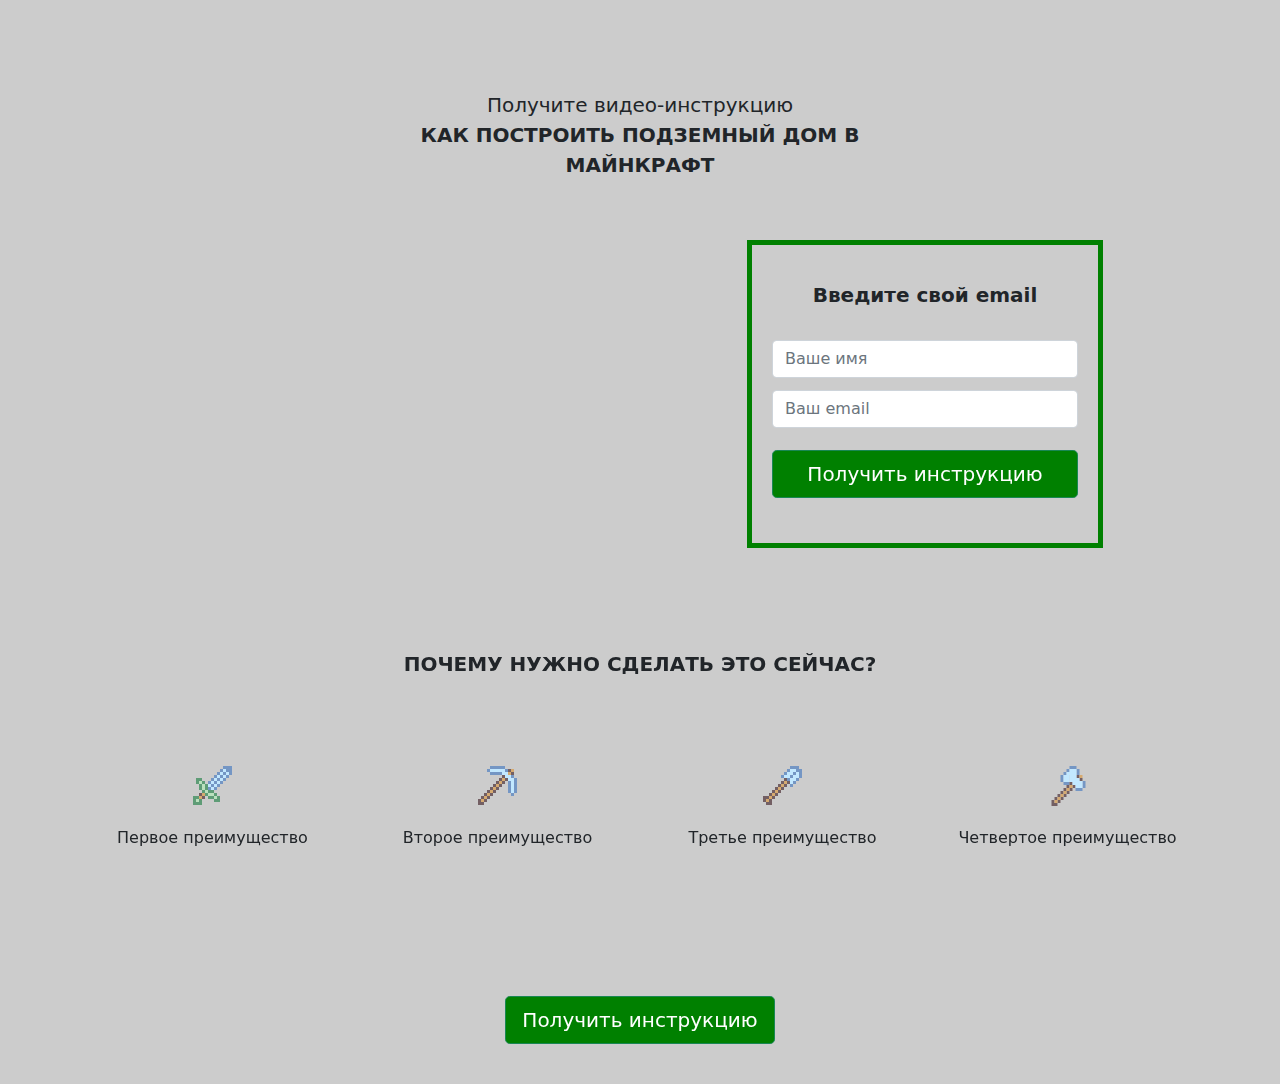
<file: first_with_bootstrap_project/index.html>
<!DOCTYPE html>
<html lang="ru">

<head>
    <meta charset="UTF-8">
    <title>Мой первый сайт</title>
    <link rel="stylesheet" href="css/bootstrap.css">
    <link rel="stylesheet" href="css/style.css">
</head>

<body>
    <div class="section">
        <div class="container">
            <!-- Первая строка под заголовок -->
            <div class="row">
                <div class="col-lg-6 offset-lg-3">
                    <h1 class="header text-center">
                        <span>Получите видео-инструкцию</span>
                        <strong class="text-uppercase">как построить подземный дом в майнкрафт</strong>
                    </h1>
                </div>
            </div>
            <!-- Вторая строка под видео и форму -->
            <div class="row">
                <div class="col-lg-6 offset-lg-1 col-md-8 offset-md-2">
                    <div class="video">
                        <iframe width="100%" height="315" src="https://www.youtube.com/embed/jQV3-hJMbhY"
                        title="YouTube video player" frameborder="0"
                        allow="accelerometer; autoplay; clipboard-write; encrypted-media; gyroscope; picture-in-picture"
                        allowfullscreen>
                        </iframe>
                    </div>
                </div>
                <div class="col-lg-4 offset-lg-0 col-md-8 offset-md-2">
                    <div class="form">
                        <p class="form-header text-center">Введите свой email</p>
                        <form action="#">
                            <input type="text" class="form-control input-lg" placeholder="Ваше имя">
                            <input type="text" class="form-control input-lg" placeholder="Ваш email">
                            <button class="btn btn-success btn-lg  w-100 form-btn">Получить инструкцию</button>
                        </form>
                    </div>
                </div>
            </div>
        </div>
    </div>
    <div class="section">
        <div class="container">
            <!-- строка под заголовок секции -->
            <div class="row">
                <div class="col-lg-12 col-sm-12 col-xs-12">
                    <h2 class="section-header text-center text-uppercase">Почему нужно сделать это сейчас?</h2>
                </div>
            </div>
            <div class="feature text-center">
                <div class="row">
                    <div class="col-lg-3 col-md-6">
                        <div class="feature-box">
                            <img src="img/01.png" alt="1 преимущество">
                            <p>Первое преимущество</p>
                        </div>
                    </div>
                    <div class="col-lg-3 col-md-6">
                        <div class="feature-box">
                            <img src="img/02.png" alt="2 преимущество">
                            <p>Второе преимущество</p>
                        </div>
                    </div>
                    <div class="col-lg-3 col-md-6">
                        <div class="feature-box">
                            <img src="img/03.png" alt="3 преимущество">
                            <p>Третье преимущество</p>
                        </div>
                    </div>
                    <div class="col-lg-3 col-md-6">
                        <div class="feature-box">
                            <img src="img/04.png" alt="4 преимущество">
                            <p>Четвертое преимущество</p>
                        </div>
                    </div>
                </div>
            </div>
            <!-- Кнопка получить инструкцию -->
            <div class="col text-center">
                <button class="btn btn-success btn-lg form-btn">Получить инструкцию</button>
            </div>
            
    
        </div>
    </div>
</body>

</html>
</file>
<file: first_with_bootstrap_project/css/style.css>
.header{
    font-size: 20px;
    line-height: 1.5;
    margin: 60px auto;
}
.header span{
    display: block;
}
.section{
    background-color: #ccc;
    padding: 30px 0px;
}
.form{
    border: 5px solid green;
    padding: 35px 20px;
}

.form input{
    margin-bottom: 12px;
}
.form-header, .section-header{
    margin-bottom: 30px;
    font-size: 20px;
    font-weight: 900;
}
/* .btn-success{
    width: 300px;
} */
.form-btn{
margin: 10px auto;
background: green;
}
.feature{
    margin: 60px auto;
}
.feature p{
    margin-top: 20px;
}
.video{
    margin-bottom: 30px;
}
.feature-box{
    height: 160px;
}
</file>
